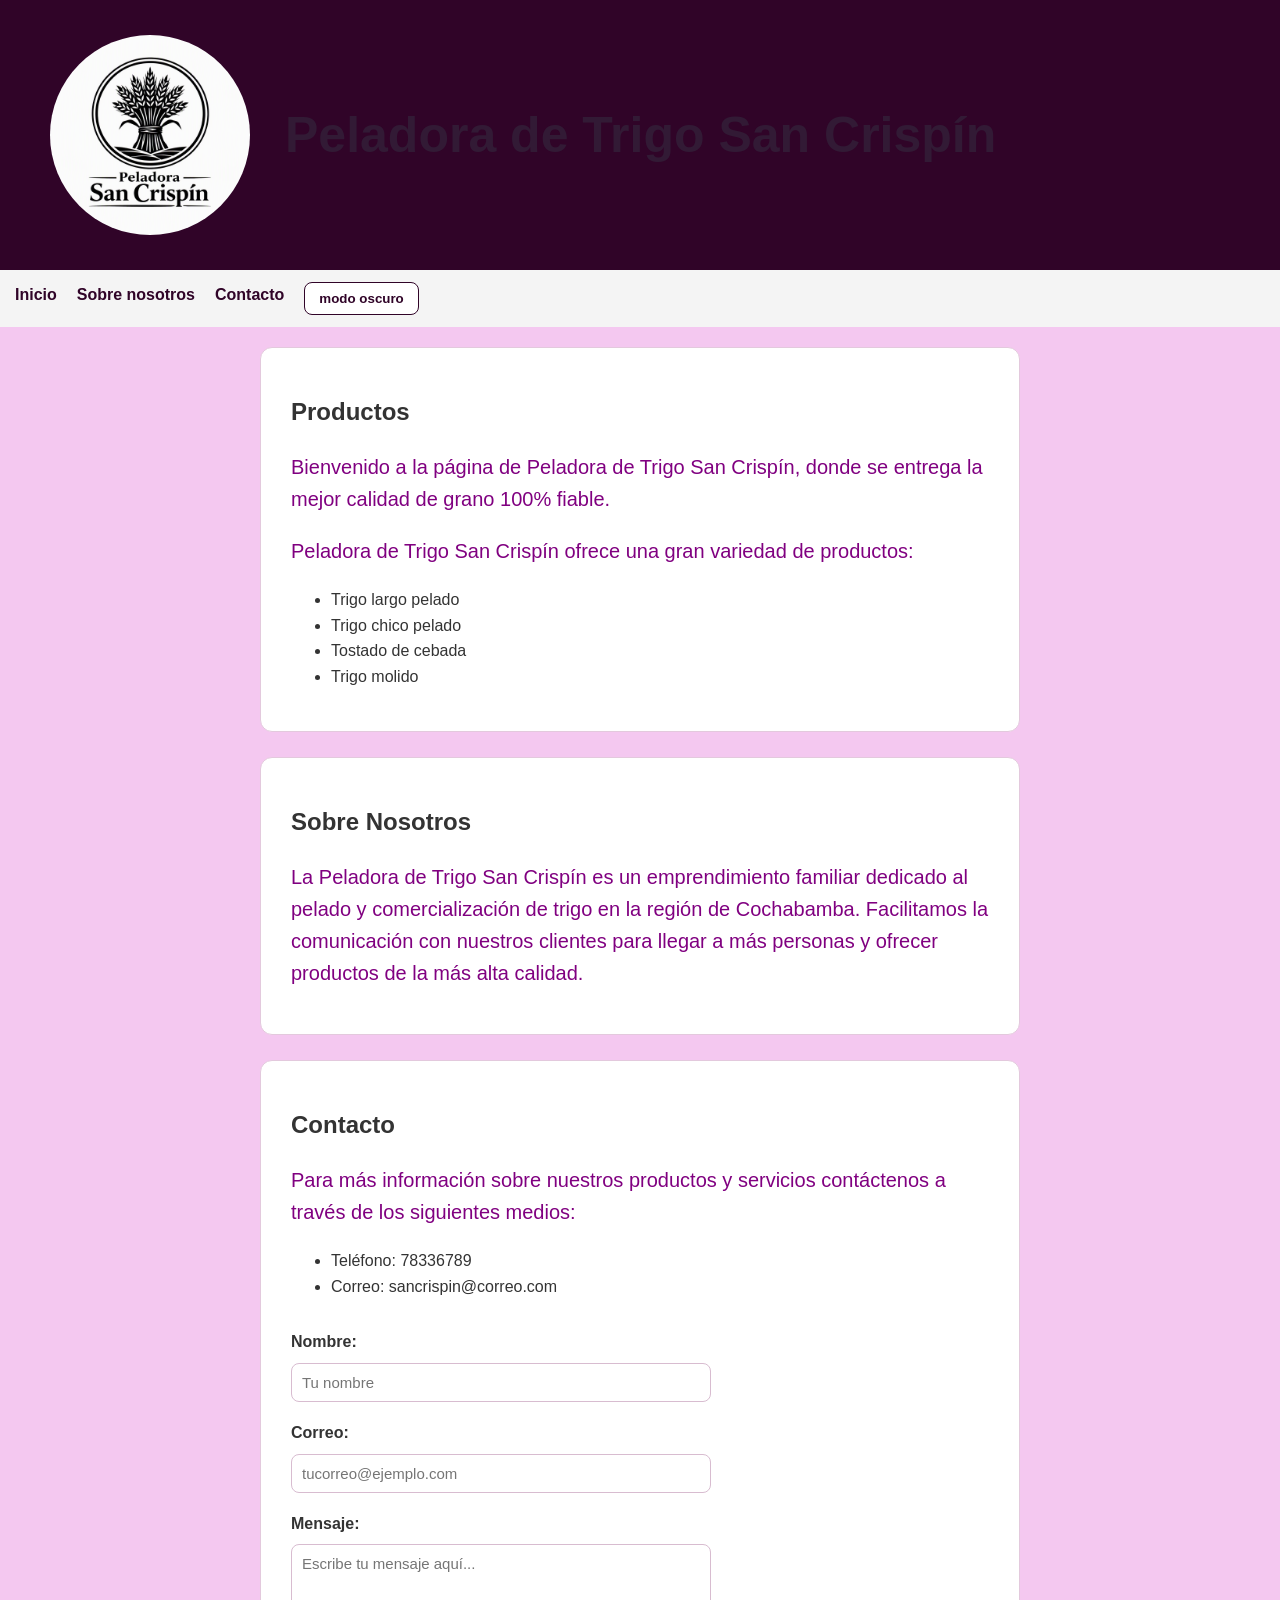
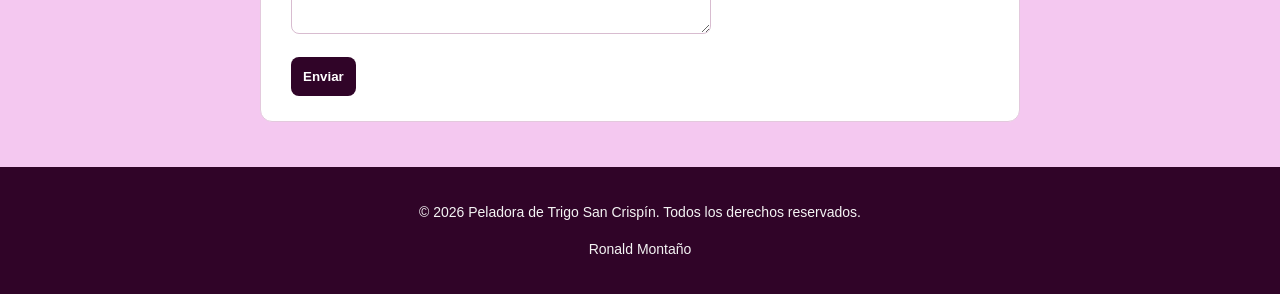
<file: index.html>
<!DOCTYPE html>
<html lang="es">
<head>
    <meta charset="UTF-8">
    <meta name="viewport" content="width=device-width, initial-scale=1.0">
    <title>Peladora de Trigo San Crispín</title>
    <link rel="stylesheet" href="css/style.css">
</head>
<body>

    <header>
        <meta name="viewport" content="width=device-width, initial-scale=1.0">
        <img src="img/logosancrispin.png" width="200" height="200" alt="logo" class="logo">
        <h1 id="nombre">Peladora de Trigo San Crispín</h1>
    </header>

    <nav>
        <ul>
            <li><a href="#inicio">Inicio</a></li>
            <li><a href="#sobre-nosotros">Sobre nosotros</a></li>
            <li><a href="#contacto">Contacto</a></li>
            <button type="button" id="modo-oscuro-btn" class="modo-oscuro">
                modo oscuro
            </button>
        </ul>
    </nav>

    <main>

        <section id="productos" >
            <h2>Productos</h2>
            <p class="parrafo">Bienvenido a la página de Peladora de Trigo San Crispín, donde se entrega la mejor calidad
                de grano 100% fiable.</p>
            <p class="parrafo">Peladora de Trigo San Crispín ofrece una gran variedad de productos:</p>
            <ul>
                <li>Trigo largo pelado</li>
                <li>Trigo chico pelado</li>
                <li>Tostado de cebada</li>
                <li>Trigo molido</li>
            </ul>
        </section>

        <section id="sobre-nosotros">
            <h2>Sobre Nosotros</h2>
            <p class="parrafo">La Peladora de Trigo San Crispín es un emprendimiento familiar dedicado al pelado y comercialización de trigo en la región de Cochabamba. Facilitamos la comunicación con nuestros clientes para llegar a más personas y ofrecer productos de la más alta calidad.</p>
        </section>

        <section id="contacto">
            <h2>Contacto</h2>
            <p class="parrafo">Para más información sobre nuestros productos y servicios contáctenos a través de los siguientes medios:</p>
            <ul>
                <li>Teléfono: 78336789</li>
                <li>Correo: sancrispin@correo.com</li>
            </ul>
 <form id="formulario-contacto" action="procesar.php" method="post" novalidate>
                <label for="nombre-cliente">Nombre:</label>
                <input type="text" id="nombre-cliente" name="nombre-cliente" placeholder="Tu nombre" required>
 
                <label for="correo-cliente">Correo:</label>
                <input type="email" id="correo-cliente" name="correo-cliente" placeholder="tucorreo@ejemplo.com" required>
 
                <label for="mensaje-cliente">Mensaje:</label>
                <textarea id="mensaje-cliente" name="mensaje-cliente" rows="4" placeholder="Escribe tu mensaje aquí..." required></textarea>
 
                <button type="submit">Enviar</button>
 
                <p id="aviso-contacto" class="aviso"></p>
            </form>
        </section>

    </main>

    <footer>
        <p>&copy; 2026 Peladora de Trigo San Crispín. Todos los derechos reservados.</p>
        <p>Ronald Montaño</p>
    </footer>
    <script src="js/boton.js"></script>
</body>
</html>
</file>
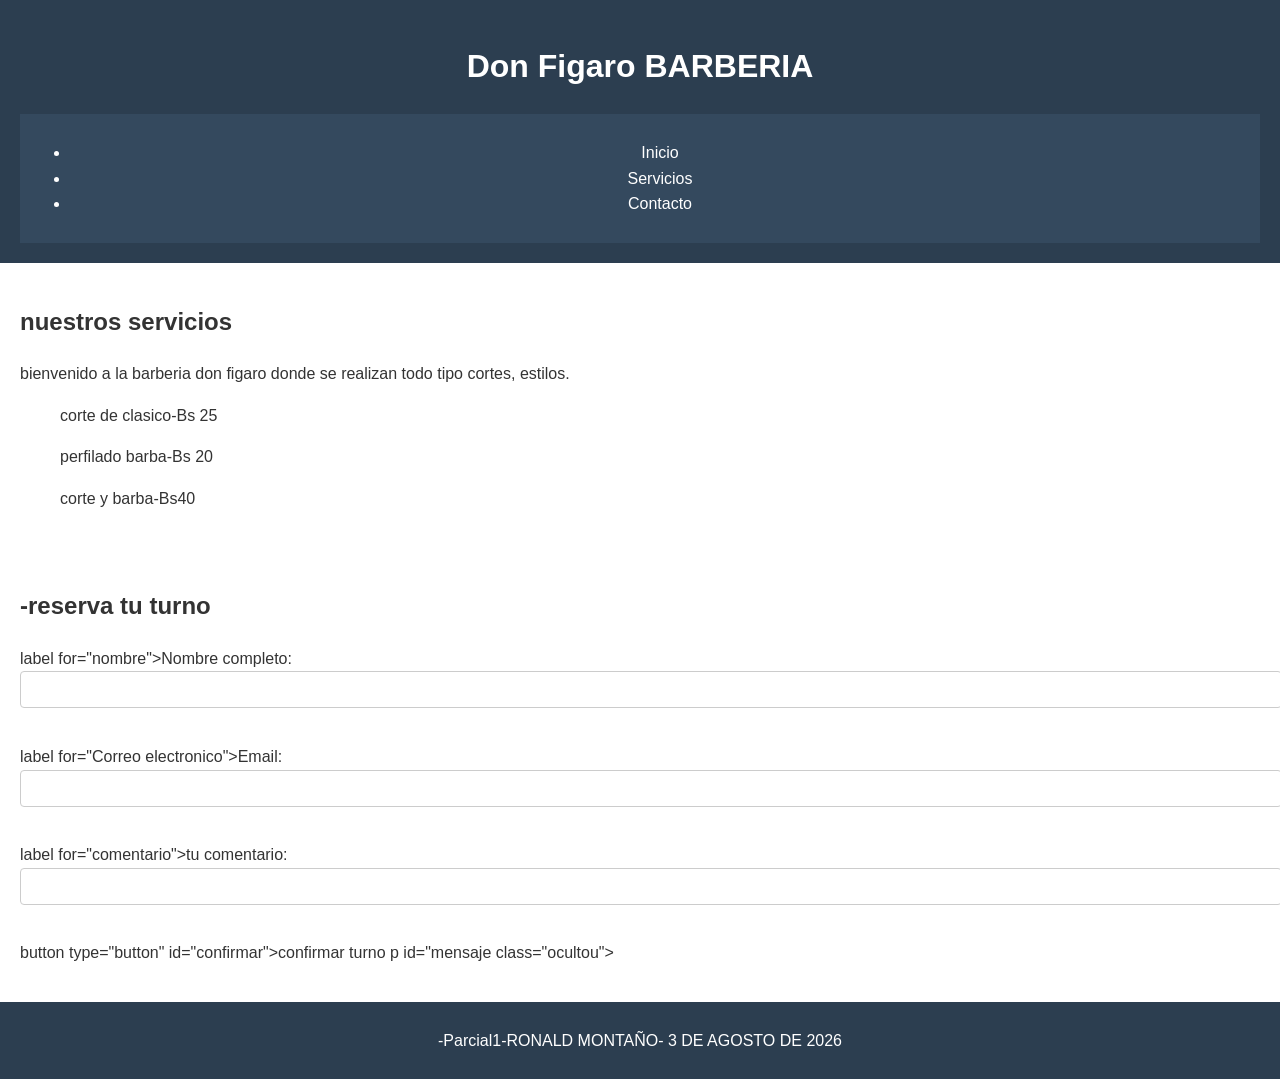
<file: parcial1/index.html>
<!DOCTYPE html>
<html lang="en">
<head>
    <meta charset="UTF-8">
    <link rel="stylesheet" href="style.css">
    <meta name="viewport" content="width=device-width, initial-scale=1.0">
    <title>Don Figaro BARBERIA</title>
</head>
<body>
    <header id="inicio">
        <h1>Don Figaro BARBERIA</h1>
        <nav>
            <ul>
                <li><a href="inicio.html">Inicio</a></li>
                <li><a href="servicios.html">Servicios</a></li>
                <li><a href="contacto.html">Contacto</a></li>

            </ul>
        </nav>
    </header>
    <main>
        <section id="servicios">
            <h2>nuestros servicios</h2>
           <p>bienvenido a la barberia don figaro donde se realizan todo tipo cortes, estilos.</p>
           <ul>corte de clasico-Bs 25</ul>
           <ul>perfilado barba-Bs 20</ul>
           <ul>corte y barba-Bs40</ul>
        </section>
        <section id="contacto">
            <h2>-reserva tu turno</h2>

    <form >
label for="nombre">Nombre completo:</label>
<input type="text" id="nombre completo" required><br><br>
label for="Correo electronico">Email:</label>
<input type="email" id="correo" required><br><br>
        label for="comentario">tu comentario:</label>
<input id="comentario" required><br><br>
    </form>
    button type="button" id="confirmar">confirmar turno</button>
    p id="mensaje class="ocultou"></p>
        </section>
    </main>
</body>
<footer>
<p>-Parcial1-RONALD MONTAÑO- 3 DE AGOSTO DE 2026</p>
</footer>
</html>
</file>
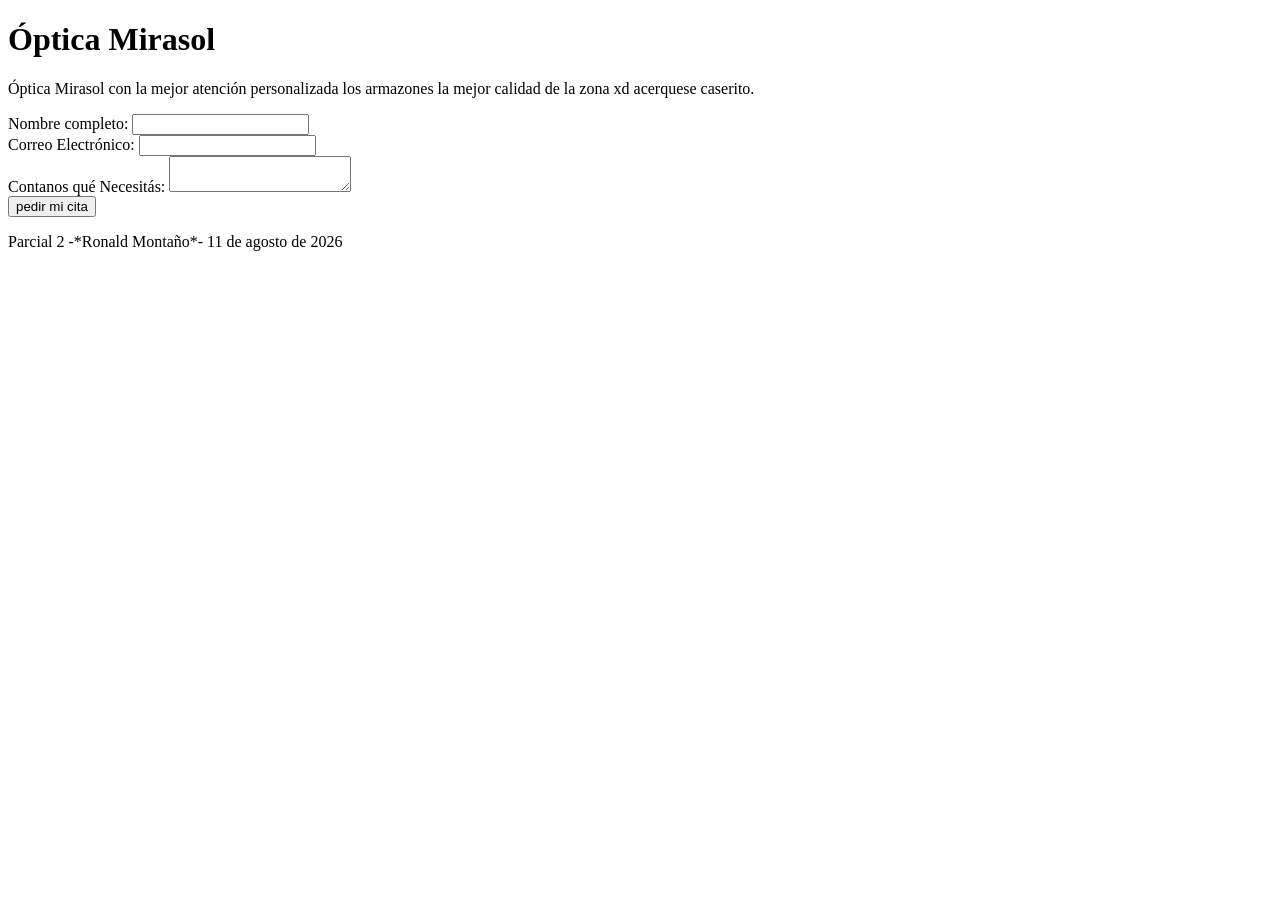
<file: parcial2/index.html>
<!DOCTYPE html>
<html lang="en">
<head>
    <meta charset="UTF-8">
    
    <meta name="viewport" content="width=device-width, initial-scale=1.0">
    <title>Optica mirasol</title>
    <link rel="stylesheet" href="style.css">
</head>
<body>
    <header>
        <h1>Óptica Mirasol</h1>
    </header>

    <p>Óptica Mirasol con la mejor atención personalizada los armazones la mejor calidad de la zona xd acerquese caserito.</p>

    <form id="form-cita" novalidate method="POST" action="procesar.php">
        <div>
            <label for="nombre">Nombre completo:</label>
            <input type="text" id="nombre" name="nombre" required>
        </div>

        <div>
            <label for="correo">Correo Electrónico:</label>
            <input type="email" id="correo" name="correo" required>
        </div>

        <div>
            <label for="consulta">Contanos qué Necesitás:</label>
            <textarea id="consulta" name="consulta"></textarea>
        </div>

        <button type="submit">pedir mi cita</button>
        <p id="aviso-cita" class="aviso"></p>
    </form>

    <footer>
        <p>Parcial 2 -*Ronald Montaño*- 11 de agosto de 2026</p>
    </footer>

    <script src="script.js"></script>
</body>
</html>
</file>
<file: css/style.css>
* {
    box-sizing: border-box;
}
h1 {
    color: blue;
    text-align: center;
}
p.parrafo {
    color: purple;
    font-size: 20px;
}
h1#nombre {
    color: rgb(50, 26, 53);
    font-size: 50px;
}
body {
    background-color: rgba(235, 146, 227, 0.5);
    font-family: 'Segoe UI', Arial, sans-serif;
    color: #333;
    line-height: 1.6;
    margin: 0;
    padding: 0;
}
img.logo {
    margin: 20px;
    display: block;
    clip-path: circle(50% at 50% 50%);
    max-width: 100%;
    height: auto;
}
header {
    background-color: #300428;
    color: #fff;
    display: flex;
    align-items: center;
    gap: 15px;
    padding: 15px 30px;
}
nav {
    background-color: #f4f4f4;
    padding: 12px 15px;
    display: flex;
    align-items: center;
    flex-wrap: wrap;
}
.aviso {
    display: none;
    margin-top: 14px;
}
.aviso.error {
    display: block;
    color: #b3261e;
}
.aviso.exito {
    display: block;
    color: #1a7f4f;
}
 
footer {
    background-color: #300428;
    color: #f4f4f4;
    text-align: center;
    padding: 20px;
    font-size: 14px;
}
 
#modo-oscuro-btn {
    margin-left: auto;
    margin-right: 20px; 
    padding: 8px 14px;
    border: 1px solid #300428;
    border-radius: 8px;
    background-color: #ffffff;
    color: #300428;
    font-weight: bold;
    cursor: pointer;
    text-align: center;
}
#modo-oscuro-btn:hover {
    background-color: #300428;
    color: #ffffff;
}
body.modo-oscuro {
    background-color: #1a1a1a;
    color: #f4f4f4;
}



body.modo-oscuro section {
    background-color: #2a2a2a;
    border-color: #444;
    color: #f4f4f4;
}

body.modo-oscuro p.parrafo {
    color: #d8bcd0;
}




body.modo-oscuro nav {
    background-color: #111;
}



body.modo-oscuro nav a {
    color: #f4f4f4;
}



body.modo-oscuro #modo-oscuro-btn {
    background-color: #2a2a2a;
    color: #f4f4f4;
    border-color: #f4f4f4;
}
 
nav ul {
    list-style: none;
    display: flex;
    justify-content: center;
    gap: 20px;
    padding: 0;
    margin: 0;
}
nav a {
    color: #300428;
    text-decoration: none;
    font-weight: bold;
}
nav a:hover {
    color: #a9227e;
}
main {
    max-width: 800px;
    margin: 0 auto;
    padding: 20px;
}


section {
    background-color: #ffffff;
    padding: 25px 30px;
    margin-bottom: 25px;
    border: 1px solid #e3c9dd;
    border-radius: 12px;
}


form {
    display: flex;
    flex-direction: column;
    gap: 8px;
    max-width: 420px;
    margin-top: 20px;
}
form label {
    font-weight: bold;
    margin-top: 10px;
}
form input,
form textarea {
    padding: 10px;
    border: 1px solid #d8bcd0;
    border-radius: 8px;
    font-family: inherit;
    font-size: 15px;
}
form input:focus,
form textarea:focus {
    outline: none;
    border-color: #300428;
}
form button {
    margin-top: 15px;
    padding: 12px;
    background-color: #300428;
    color: #ffffff;
    border: none;
    border-radius: 8px;
    font-weight: bold;
    cursor: pointer;
    width: fit-content;
}
form button:hover {
    background-color: #a9227e;
}

footer {
    background-color: #300428;
    color: #f4f4f4;
    text-align: center;
    padding: 20px;
    font-size: 14px;
}
@media (max-width: 600px) {
 
    nav {
        flex-direction: column;
        align-items: stretch;
    }

    nav ul {
        flex-direction: column;
        gap: 20px;
    }

    #modo-oscuro-btn {
        margin: 10px auto;
    }
 
    main {
        padding: 15px;
    }
 
    section {
        padding: 18px 20px;
        margin-bottom: 18px;
    }
 
    header {
        flex-direction: column;
        text-align: center;
        padding: 15px;
    }
 
    form {
        max-width: 100%;
    }
}

.rojo        { color: #e63946; }
.rojo-oscuro { color: #b3261e; }
.naranja     { color: #f77f00; }
.amarillo    { color: #fcbf49; }
.verde       { color: #2a9d8f; }
.verde-oscuro{ color: #1a7f4f; }
.azul        { color: #1d3557; }
.azul-claro  { color: #457b9d; }
.celeste     { color: #a8dadc; }
.morado      { color: #6b2d5c; }
.violeta     { color: #9d4edd; }
.rosa        { color: #e63888; }
.fucsia      { color: #a9227e; }
.cafe        { color: #6b3f1d; }
.cafe-oscuro { color: #3d2513; }
.gris        { color: #6c757d; }
.gris-claro  { color: #adb5bd; }
.gris-oscuro { color: #343a40; }
.negro       { color: #111111; }
.blanco      { color: #ffffff; }
.dorado      { color: #f0c987; }
.beige       { color: #f5f0e6; }
.turquesa    { color: #17a2b8; }
.oliva       { color: #6b8e23; }
.vino        { color: #6d071a; }
.mostaza     { color: #d4a017; }

.fondo-rojo        { background-color: #e63946; }
.fondo-rojo-oscuro { background-color: #b3261e; }
.fondo-naranja     { background-color: #f77f00; }
.fondo-amarillo    { background-color: #fcbf49; }
.fondo-verde       { background-color: #2a9d8f; }
.fondo-verde-oscuro{ background-color: #1a7f4f; }
.fondo-azul        { background-color: #1d3557; }
.fondo-azul-claro  { background-color: #457b9d; }
.fondo-celeste     { background-color: #a8dadc; }
.fondo-morado      { background-color: #6b2d5c; }
.fondo-violeta     { background-color: #9d4edd; }
.fondo-rosa        { background-color: #e63888; }
.fondo-fucsia      { background-color: #a9227e; }
.fondo-cafe        { background-color: #6b3f1d; }
.fondo-cafe-oscuro { background-color: #3d2513; }
.fondo-gris        { background-color: #6c757d; }
.fondo-gris-claro  { background-color: #adb5bd; }
.fondo-gris-oscuro { background-color: #343a40; }
.fondo-negro       { background-color: #111111; }
.fondo-blanco      { background-color: #ffffff; }
.fondo-dorado      { background-color: #f0c987; }
.fondo-beige       { background-color: #f5f0e6; }
.fondo-turquesa    { background-color: #17a2b8; }
.fondo-oliva       { background-color: #6b8e23; }
.fondo-vino        { background-color: #6d071a; }
.fondo-mostaza     { background-color: #d4a017; }
</file>
<file: parcial1/style.css>
.oculto¨{
    display: none;
}
body{
    background-color: #f4f4f4;
    font-family: Arial, sans-serif;
    line-height: 1.6;
    color: #333333;
    margin: 0;
    padding: 0;
}
header{
    background-color: #2c3e50;
    color: #ffffff;
    padding: 20px;
    text-align: center;
}
nav{
    background-color: #34495e;
    color: #ffffff;
    padding: 10px;
    text-align: center;
}
nav a{
    color: #ffffff;
    text-decoration: none;
    margin: 0 10px;
}
section{
    padding: 20px;
    background-color: #ffffff;
    padding: 20px;
}
form{
    margin-top: 20px;
}
label{
    display: block;
    margin-bottom: 5px;
}
input, textarea{
    width: 100%;
    padding: 10px;
    margin-bottom: 10px;
    border: 1px solid #cccccc;
    border-radius: 4px;
}
#btn-confirmar{
    background-color: #2c3e50;
    color: #ffffff;
    padding: 10px 20px;
    border: none;
    border-radius: 4px;
    cursor: pointer;
}footer {
    background-color: #2c3e50;
    color: #ffffff;
    padding: 10px;
    text-align: center;
}
@media (max-width: 600px) {
    nav {
        flex-direction: column;
        gap: 10px;
        align-items: center;
        margin: 5px 0;
    }
    
}
section {
    padding: 20px;
}
</file>
<file: parcial2/style.css>
.aviso { 
    display: none; 
}
.aviso.error { 
    display: block; 
    color: #b00020; 
}
.aviso.exito { 
    display: block; 
    color: #1b7f3b; 
}
</file>
